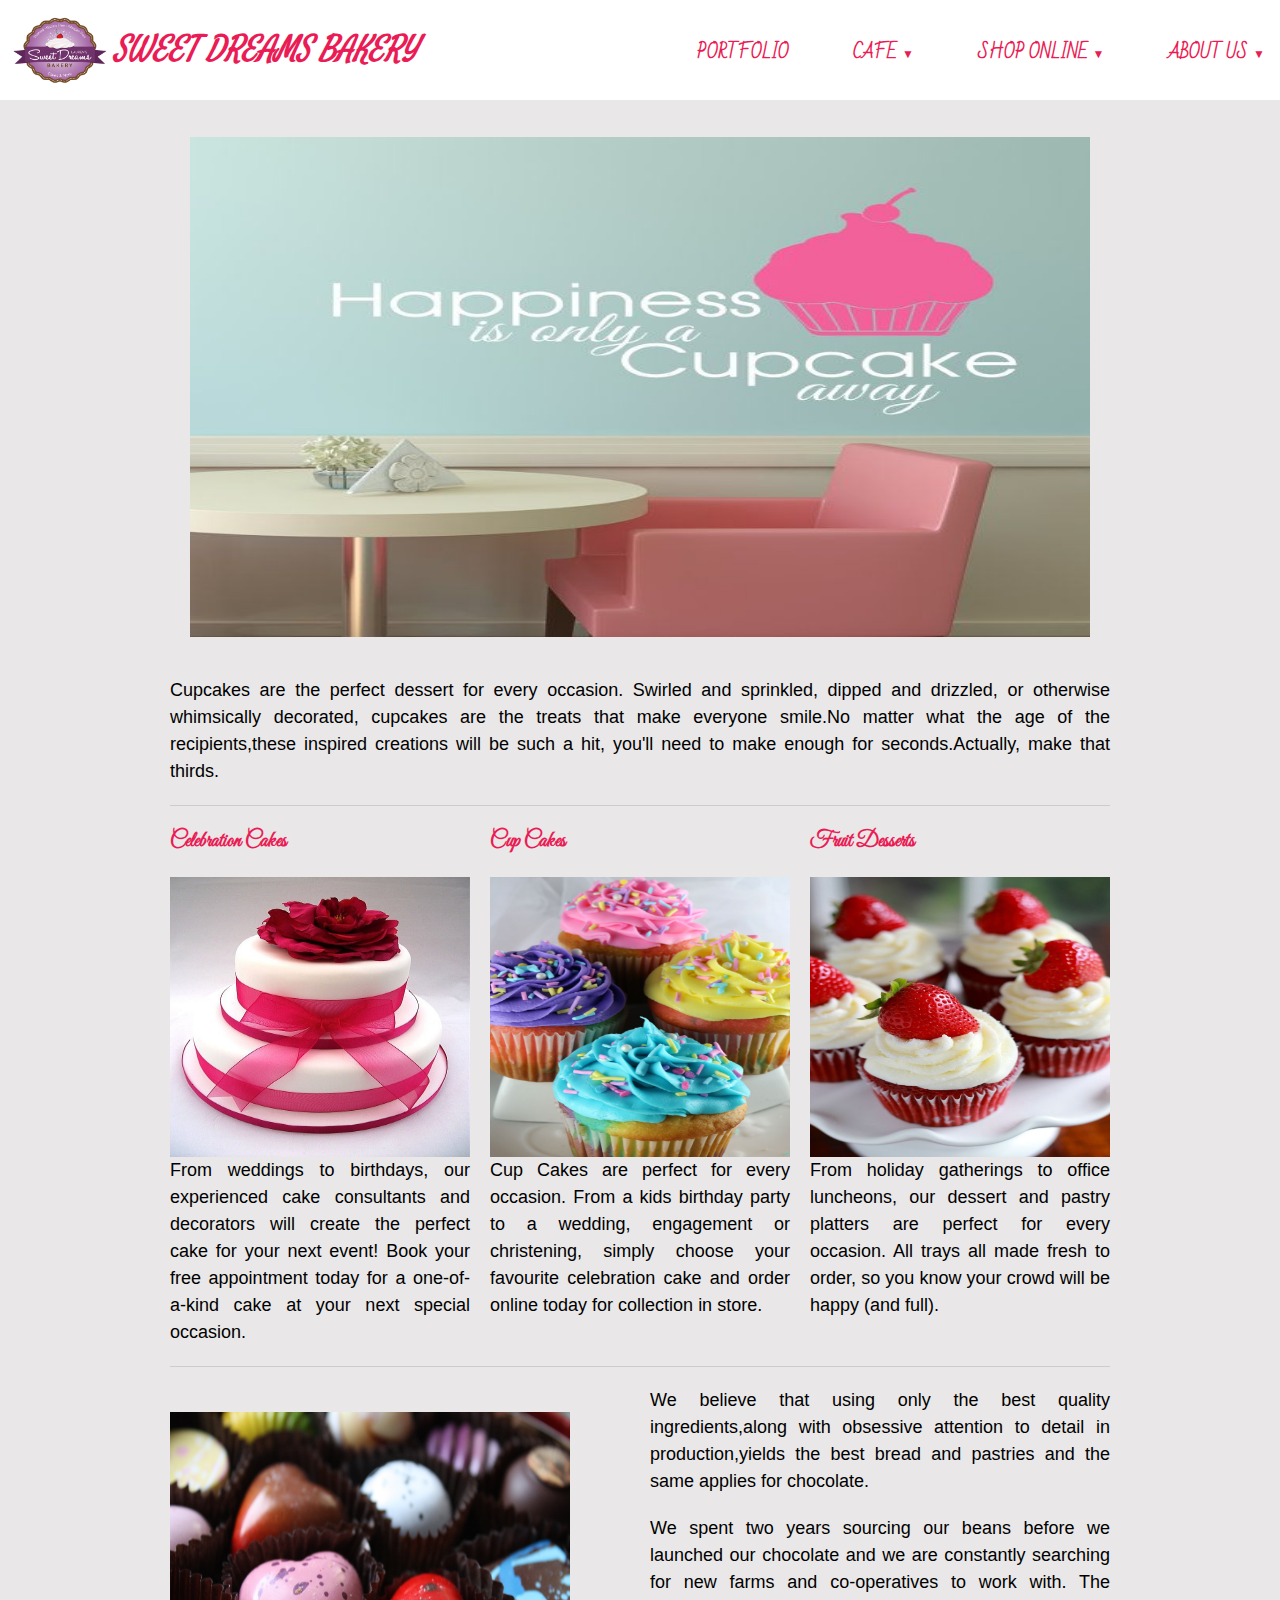
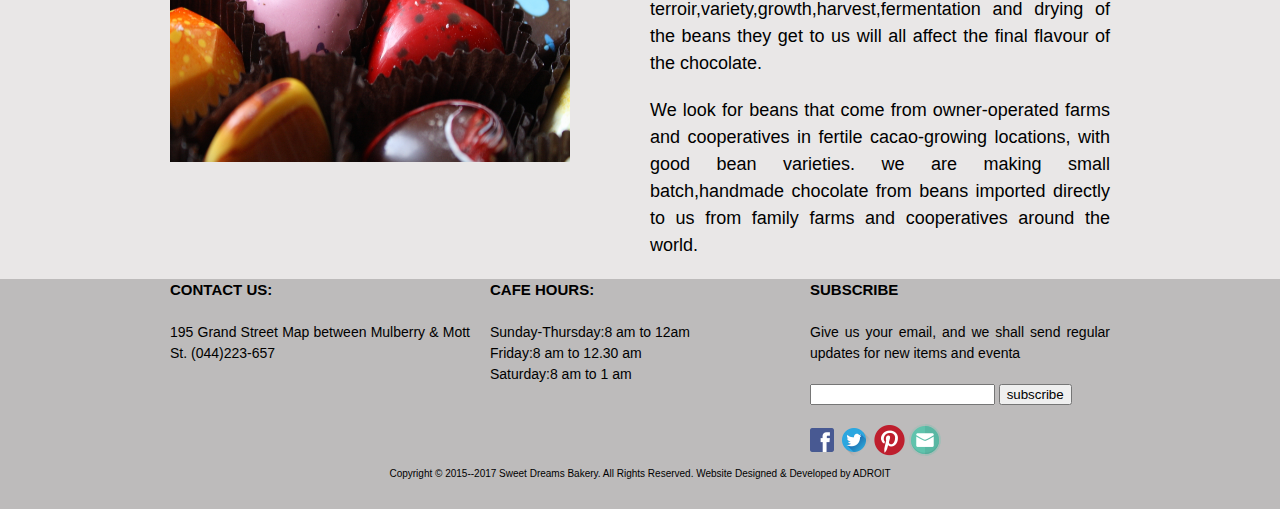
<file: index.html>
<html>
<head>
	<meta charset="UTF-8"/>
	<title>Web Development Assignment</title>
	<link href="css/reset.css" rel="stylesheet"/>
	<link href="css/960.css" rel="stylesheet" />
	<link href="css/text.css" rel="stylesheet"/>
	<link href="css/style1.css" rel="stylesheet"/>
	<link href="https://fonts.googleapis.com/css?family=Satisfy" rel="stylesheet">
	<link href="https://fonts.googleapis.com/css?family=Bad Script" rel="stylesheet">
	<link href="https://fonts.googleapis.com/css?family=Great Vibes" rel="stylesheet">
</head>
<body>
	<!--header begins-->
	<header class="header">
		<nav id="navigation">
			<nav id="mainlist">
				<!--logo-->
				<img class="image" alt="logo" src="images/logo.jpg"/>
				<span class="spn">Sweet Dreams Bakery</h1></span>
				<!--end of logo-->
				<!-- navigation bar begins-->
				<ul>
					<li id="submenu"><a href="assign2.html">portfolio</a>
					</li>
					
					<li id="submenu"><a href="cafe">cafe</a><span class="darrow">&#9660;</span>
						<ul >
							<li><a href="#">brunch menu</a></li>
							<li><a href="#">drink menu</a></li>
							<li><a href="#">desserts menu</a></li>
						</ul>
					</li>
					
					<li id="submenu"><a href="shop online">shop online</a><span class="darrow">&#9660;</span>
						<ul>
							<li><a href="#">baked goods</a></li>
							<li><a href="#">bakeware</a></li>
						</ul>
					</li>
					
					<li id="submenu"><a href="about us">about us</a><span class="darrow">&#9660;</span>
						<ul>
							<li><a href="#">about us</a></li>
							<li><a href="#">careers</a></li>
							<li><a href="#">faq</a></li>
						</ul>
					</li>
				</ul>
				<!-- end of navigation bar-->
			</nav>
		</nav>
	</header>
	<!--end of header-->
	<br>
	<!--middle part begins-->
	<div class="grid">
		<br><br><br><br><br>
		<div class="container_12">
			<!--Hero section begins-->
			<div class="grid_12">
				<img  class="image3" alt="banner" src="images/hero.jpg"/><br><br>
				<p>Cupcakes are the perfect dessert for every occasion. 
				   Swirled and sprinkled, dipped and drizzled, or otherwise whimsically decorated, 
				   cupcakes are the treats that make everyone smile.No matter what the age of the 
				   recipients,these inspired creations will be such a hit, you'll need to make 
				   enough for seconds.Actually, make that thirds.
				</p>
			</div>
			<!--end of hero section-->
			<div class="grid_12"><hr />
			</div>
			<!--Three column section begins-->
			<div class="grid_4">
				<h3>Celebration Cakes</h3>
				<img class="image2" alt="cake" src="images/celebrationcakes.jpg"/>
				<p> From weddings to birthdays, our experienced cake consultants 
					and decorators will create the perfect cake for your next event!
					Book your free appointment today for a one-of-a-kind cake at your next special occasion.
				</p>
			</div>
			<div class="grid_4">
				<h3>Cup Cakes</h3>
				<img class="image2" alt="cupcake" src="images/cupcakes.jpg"/>
				<p>Cup Cakes are perfect for every occasion.
				From a kids birthday party to a wedding, engagement or christening,
				simply choose your favourite celebration 
				cake and order online today for collection in store.
				</p>
			</div>
			<div class="grid_4">
				<h3>Fruit Desserts</h3>
				<img class="image2" alt="desserts" src="images/fruitdesserts.jpg"/>
				<p>From holiday gatherings to office luncheons, our dessert and 
				pastry platters are perfect for every occasion. All trays all made
				fresh to order, so you know your crowd will be happy (and full).
				</p>
			</div>
			<!--end of three column section-->
			<div class="grid_12"><hr />
			</div>
			<!--Two column section-->
			<div class="grid_6">
				<img  class="image4" alt="chocolates" src="images/chocolates.jpg"/>
			</div>
			<div class="grid_6">
				<p>We believe that using only the best quality ingredients,along with 
				   obsessive attention to detail in production,yields the best bread and pastries 
				   and the same applies for chocolate.
				</p>
				<p>We spent two years sourcing our beans before
				   we launched our chocolate and we are constantly searching for new farms and co-operatives 
				   to work with. The terroir,variety,growth,harvest,fermentation and drying of the beans 
				   they get to us will all affect the final flavour of the chocolate.
				</p>
				<p>We look for beans that come from owner-operated farms and cooperatives in fertile cacao-growing locations, 
				   with good bean varieties.  we are making small batch,handmade chocolate from beans imported 
				   directly to us from family farms and cooperatives around the world.
				</p>
			</div><!--end of two column section-->
		</div><!--end of container-->
	</div><!--end of middle part-->
	<!--footer begins-->
	<footer class="footer">
	<!--container begins-->
		<nav class="container_12">		
			<nav class="grid_4">
				<h6>CONTACT US:</h6>
				<p class="foofont">195 Grand Street Map
					 between Mulberry & Mott St.
					 (044)223-657
				</p>
			</nav>
			<nav class="grid_4">
				<h6>CAFE HOURS:</h6>
				<p class="foofont">Sunday-Thursday:8  am to 12am<br>
				     Friday:8 am to 12.30 am<br>
					 Saturday:8 am to 1 am
				</p>
			</nav>
			<nav class="grid_4"> <h6>SUBSCRIBE</h6>
				<p class="foofont">Give us your email, and we shall send regular 
					 updates for new items and eventa
				</p>
				<input type="text">
				<input type="button" value="subscribe"><br><br>
				<img alt="icon" src="images/facebook.png"/>
				<img alt="icon" src="images/twitter.png"/>
				<img alt="icon" src="images/pinterest.png"/>
				<img alt="icon" src="images/email.png"/>
			</nav>
			<nav class="grid_12">
				<p class="foop">Copyright © 2015--2017 Sweet Dreams Bakery.
								All Rights Reserved. Website Designed & Developed by ADROIT
				</p>
			</nav>
		</nav>
		<!--end of container-->
	</footer>
	<!--end of footer-->
</body>
</html>
</file>
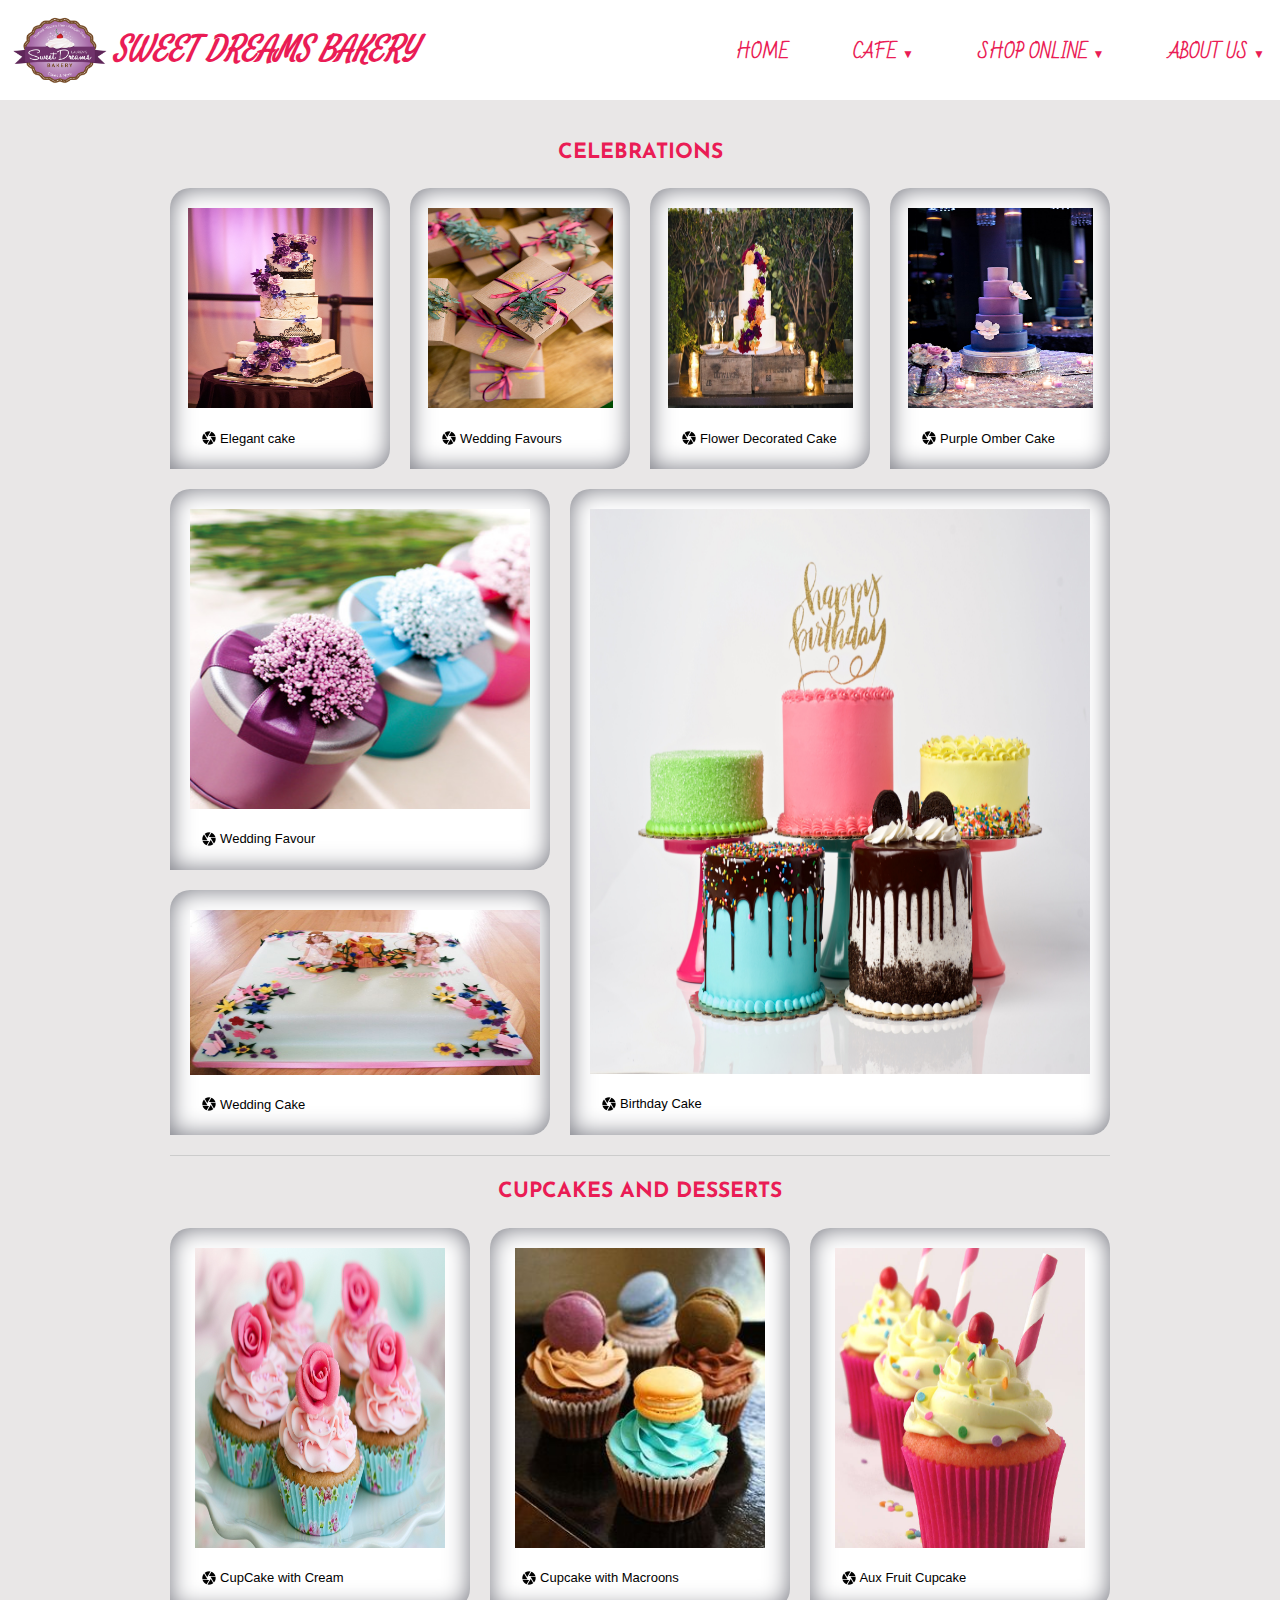
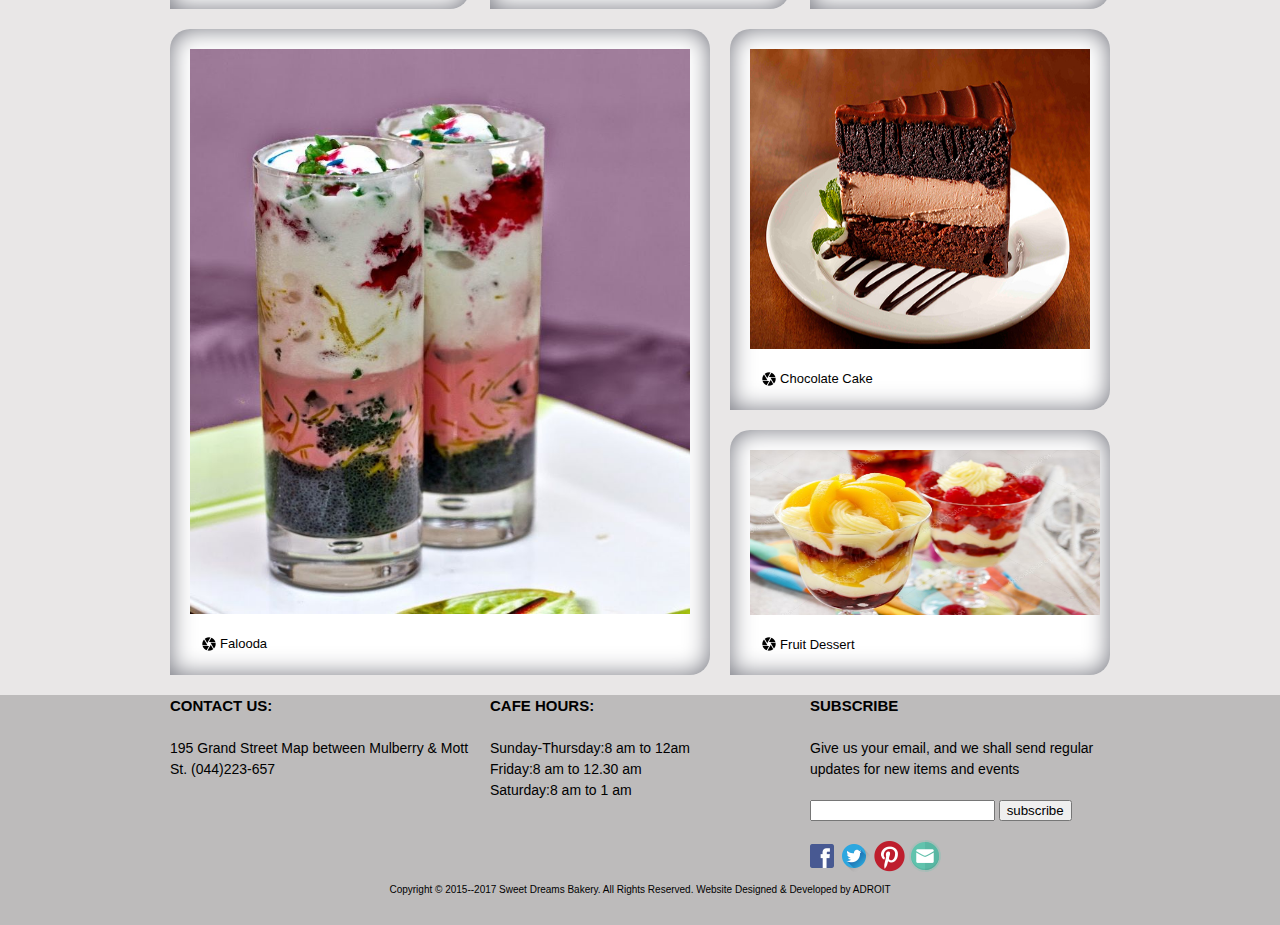
<file: assign2.html>
<html>
<head>
	<title>Web portfolio
	</title>
	<link href="css/reset.css" rel="stylesheet"/>
	<link href="css/960.css" rel="stylesheet" />
	<link href="css/text.css" rel="stylesheet"/>
	<link href="css/style2.css" rel="stylesheet" />
	<link href="https://fonts.googleapis.com/css?family=Bad Script" rel="stylesheet">
	<link href="https://fonts.googleapis.com/css?family=Satisfy" rel="stylesheet">
	<link href="https://fonts.googleapis.com/css?family=Josefin Sans" rel="stylesheet">
</head>
<body>
	<!--header begins-->
	<header class="header">
		<nav id="navigation">
			<nav id="mainlist">
				<!--logo-->
				<img class="image" alt="logo" src="images/logo.jpg"/>
				<span class="spn">Sweet Dreams Bakery</h1></span>
				<!--end of logo-->
				<!--navigation bar begins-->
				<ul>
					<li id="submenu"><a href="index.html">Home</a></li>
					<li id="submenu"><a href="cafe">cafe</a><span class="darrow">&#9660;</span>
						<ul >
							<li><a href="#">brunch menu</a></li>
							<li><a href="#">drink menu</a></li>
							<li><a href="#">desserts menu</a></li>
						</ul>
					</li>
					<li id="submenu"><a href="shop online">shop online</a><span class="darrow">&#9660;</span>
						<ul>
							<li><a href="#">baked goods</a></li>
							<li><a href="#">bakeware</a></li>
						</ul>
					</li>
					<li id="submenu"><a href="about us">about us</a><span class="darrow">&#9660;</span>
						<ul>
							<li><a href="#">about us</a></li>
							<li><a href="#">careers</a></li>
							<li><a href="#">faq</a></li>
						</ul>
					</li>
				</ul>
				<!--end of navigation bar-->
			</nav>
		</nav>
	</header><!--end of header-->
	<aside class="side">left aside
	</aside>
	<!--middle part begins-->
	<section class="middle">
		<br><br><br><br><br><br><br>
		<h3>celebrations</h3>
		<!--container begins-->
		<nav class="container_12">
		<!--starting of four column-->
			<nav class="grid_3">
				<ul class="list">
					<li>
						<img  class="image1" alt="elegantcake" src="images/elegantcake.jpg"/>						
					</li>		
					<li class="subheading" >
						<p><span><img class="icon" alt="cameraicon" src="images/cameraicon.png"/></span>
							Elegant cake</p>
					</li>			
				</ul>
			</nav>
			<nav class="grid_3">
				<ul class="list">
					<li>
						<img  class="image1" alt="weddingfavour" src="images/weddingfavour.jpg"/>								
					</li>			
					<li class="subheading">
						<p><span><img class="icon" alt="cameraicon" src="images/cameraicon.png"/></span>
							Wedding Favours</p>
					</li>			
				</ul>
			</nav>
			<nav class="grid_3">
				<ul class="list">
					<li>
						<img  class="image1" alt="flowercake" src="images/flowerdecoratedcake.jpg"/>								
					</li>			
					<li class="subheading">
						<p><span><img class="icon" alt="cameraicon" src="images/cameraicon.png"/></span>
							Flower Decorated Cake</p>
					</li>			
				</ul>
			</nav>
			<nav class="grid_3">
				<ul class="list">
					<li>
						<img  class="image1" alt="ombercake" src="images/purpleombercake.jpg"/>									
					</li>		
					<li class="subheading">
						<p><span><img class="icon" alt="cameraicon" src="images/cameraicon.png"/></span>
							Purple Omber Cake</p>
					</li>			
				</ul>
			</nav>
			<!--end of four column-->
			<!--two column begins-->
			<nav class="grid_5">
				<ul class="list">
					<li>
						<img  class="image2" alt="favour" src="images/weddingfavour2.jpg"/>								
					</li>
					<li class="subheading">
						<p><span><img class="icon" alt="cameraicon" src="images/cameraicon.png"/></span>
							Wedding Favour</p>
					</li>			
				</ul>
				<ul class="list">
					<li>
						<img  class="image4" alt="whitecake" src="images/whitecake.jpg"/>								
					</li>		
					<li class="subheading">
						<p><span><img class="icon" alt="cameraicon" src="images/cameraicon.png"/></span>
							Wedding Cake</p>
					</li>			
				</ul>
			</nav>
			<nav class="grid_7 size">
				<ul class="list ">
					<li>
						<img  class="image3 fig" alt="bdaycake" src="images/birthday.jpg"/>								
					</li>	
					<li class="subheading">
						<p><span><img class="icon" alt="cameraicon" src="images/cameraicon.png"/></span>
							Birthday Cake</p>
					</li>			
				</ul>
			</nav>
			<!--end of two column-->
			<div class="grid_12"><hr /></div>
		</nav>
		<!-- end of container-->
		<!--starting of container-->
		<nav class="container_12">
			<h3 >cupcakes and desserts</h3>
			<!--three column section-->
			<nav class="grid_4">
				<ul class="list">		
					<li>
						<img  class="image5" alt="cupcake" src="images/cupcake.jpg"/>								
					</li>		
					<li class="subheading">
						<p><span><img class="icon" alt="cameraicon"src="images/cameraicon.png"/></span>
							CupCake with Cream</p>
					</li>			
				</ul>
			</nav>
			<nav class="grid_4">
				<ul class="list">
					<li>
						<img  class="image5" alt="macroon" src="images/macron.jpg"/>								
					</li>			
					<li class="subheading">
						<p><span><img class="icon" alt="cameraicon" src="images/cameraicon.png"/></span>
							Cupcake with Macroons</p>
					</li>			
				</ul>
			</nav>
			<nav class="grid_4">
				<ul class="list">
					<li>
						<img  class="image5" alt="cupcake" src="images/redcupcake.jpg"/>								
					</li>		
					<li class="subheading">
						<p><span><img class="icon" alt="cameraicon" src="images/cameraicon.png"/></span>
							Aux Fruit Cupcake</p>
					</li>				
				</ul>
			</nav>
			<nav class="grid_7">
				<ul class="list">
					<li>
						<img  class="image3" alt="faloda" src="images/falooda.jpg"/>								
					</li>		
					<li class="subheading">
						<p><span><img class="icon" alt="cameraicon" src="images/cameraicon.png"/></span>
							Falooda</p>
					</li>			
				</ul>
			</nav>
			<nav class="grid_5">
				<ul class="list">
					<li>
						<img  class="image2" alt="chocolate" src="images/chocolate.jpg"/>								
					</li>	
					<li class="subheading">
						<p><span><img class="icon" alt="cameraicon"src="images/cameraicon.png"/></span>
							Chocolate Cake</p>
					</li>			
				</ul>
				<ul class="list">
					<li>
						<img  class="image4" alt="fruits" src="images/fruits.jpg"/>								
					</li>		
					<li class="subheading">
						<p><span><img class="icon" alt="cameraicon" src="images/cameraicon.png"/></span>
							Fruit Dessert</p>
					</li>			
				</ul>
			</nav>
			<!--end of three column-->
		</nav>
		<!-- end of container-->
	</section>
	<!-- end of middle part-->
	<aside class="side">
	</aside>
	<!--footer begins-->
	<footer class="footer">
		<!--container starts-->
		<nav class="container_12">
			<nav class="grid_4">
				<h6>CONTACT US:</h6>
				<p class="foofont">195 Grand Street Map
							 between Mulberry & Mott St.
						     (044)223-657
				</p>
			</nav>
			<nav class="grid_4">
				<h6>CAFE HOURS:</h6>
				<p class="foofont">Sunday-Thursday:8  am to 12am<br>
						     Friday:8 am to 12.30 am<br>
							 Saturday:8 am to 1 am
				</p>
			</nav>
			<nav class="grid_4"> <h6>SUBSCRIBE</h6>
				<p class="foofont">Give us your email, and we shall send regular 
							 updates for new items and events
				</p>
				<input type="text">
				<input type="button" value="subscribe"><br><br>
				<img alt="icon" src="images/facebook.png"/>
				<img alt="icon" src="images/twitter.png"/>
				<img alt="icon" src="images/pinterest.png"/>
				<img alt="icon" src="images/email.png"/>
			</nav>
			<nav class="grid_12">
				<p class="foop">Copyright © 2015--2017 Sweet Dreams Bakery.
								All Rights Reserved. Website Designed & Developed by ADROIT
				</p>
			</nav>
		</nav>
		<!--container ends-->
	</footer>
	<!--end of footer-->
</body>
</html>
</file>
<file: css/960.css>
/*
  960 Grid System ~ Core CSS.
  Learn more ~ http://960.gs/

  Licensed under GPL and MIT.
*/

/*
  Forces backgrounds to span full width,
  even if there is horizontal scrolling.
  Increase this if your layout is wider.

  Note: IE6 works fine without this fix.
*/

body {
  min-width: 960px;
}

/* `Container
----------------------------------------------------------------------------------------------------*/

.container_12,
.container_16 {
  margin-left: auto;
  margin-right: auto;
  width: 960px;
}

/* `Grid >> Global
----------------------------------------------------------------------------------------------------*/

.grid_1,
.grid_2,
.grid_3,
.grid_4,
.grid_5,
.grid_6,
.grid_7,
.grid_8,
.grid_9,
.grid_10,
.grid_11,
.grid_12,
.grid_13,
.grid_14,
.grid_15,
.grid_16 {
  display: inline;
  float: left;
  margin-left: 10px;
  margin-right: 10px;
}

.push_1, .pull_1,
.push_2, .pull_2,
.push_3, .pull_3,
.push_4, .pull_4,
.push_5, .pull_5,
.push_6, .pull_6,
.push_7, .pull_7,
.push_8, .pull_8,
.push_9, .pull_9,
.push_10, .pull_10,
.push_11, .pull_11,
.push_12, .pull_12,
.push_13, .pull_13,
.push_14, .pull_14,
.push_15, .pull_15 {
  position: relative;
}

.container_12 .grid_3,
.container_16 .grid_4 {
  width: 220px;
}

.container_12 .grid_6,
.container_16 .grid_8 {
  width: 460px;
}

.container_12 .grid_9,
.container_16 .grid_12 {
  width: 700px;
}

.container_12 .grid_12,
.container_16 .grid_16 {
  width: 940px;
}

/* `Grid >> Children (Alpha ~ First, Omega ~ Last)
----------------------------------------------------------------------------------------------------*/

.alpha {
  margin-left: 0;
}

.omega {
  margin-right: 0;
}

/* `Grid >> 12 Columns
----------------------------------------------------------------------------------------------------*/

.container_12 .grid_1 {
  width: 60px;
}

.container_12 .grid_2 {
  width: 140px;
}

.container_12 .grid_4 {
  width: 300px;
}

.container_12 .grid_5 {
  width: 380px;
}

.container_12 .grid_7 {
  width: 540px;
}

.container_12 .grid_8 {
  width: 620px;
}

.container_12 .grid_10 {
  width: 780px;
}

.container_12 .grid_11 {
  width: 860px;
}

/* `Grid >> 16 Columns
----------------------------------------------------------------------------------------------------*/

.container_16 .grid_1 {
  width: 40px;
}

.container_16 .grid_2 {
  width: 100px;
}

.container_16 .grid_3 {
  width: 160px;
}

.container_16 .grid_5 {
  width: 280px;
}

.container_16 .grid_6 {
  width: 340px;
}

.container_16 .grid_7 {
  width: 400px;
}

.container_16 .grid_9 {
  width: 520px;
}

.container_16 .grid_10 {
  width: 580px;
}

.container_16 .grid_11 {
  width: 640px;
}

.container_16 .grid_13 {
  width: 760px;
}

.container_16 .grid_14 {
  width: 820px;
}

.container_16 .grid_15 {
  width: 880px;
}

/* `Prefix Extra Space >> Global
----------------------------------------------------------------------------------------------------*/

.container_12 .prefix_3,
.container_16 .prefix_4 {
  padding-left: 240px;
}

.container_12 .prefix_6,
.container_16 .prefix_8 {
  padding-left: 480px;
}

.container_12 .prefix_9,
.container_16 .prefix_12 {
  padding-left: 720px;
}

/* `Prefix Extra Space >> 12 Columns
----------------------------------------------------------------------------------------------------*/

.container_12 .prefix_1 {
  padding-left: 80px;
}

.container_12 .prefix_2 {
  padding-left: 160px;
}

.container_12 .prefix_4 {
  padding-left: 320px;
}

.container_12 .prefix_5 {
  padding-left: 400px;
}

.container_12 .prefix_7 {
  padding-left: 560px;
}

.container_12 .prefix_8 {
  padding-left: 640px;
}

.container_12 .prefix_10 {
  padding-left: 800px;
}

.container_12 .prefix_11 {
  padding-left: 880px;
}

/* `Prefix Extra Space >> 16 Columns
----------------------------------------------------------------------------------------------------*/

.container_16 .prefix_1 {
  padding-left: 60px;
}

.container_16 .prefix_2 {
  padding-left: 120px;
}

.container_16 .prefix_3 {
  padding-left: 180px;
}

.container_16 .prefix_5 {
  padding-left: 300px;
}

.container_16 .prefix_6 {
  padding-left: 360px;
}

.container_16 .prefix_7 {
  padding-left: 420px;
}

.container_16 .prefix_9 {
  padding-left: 540px;
}

.container_16 .prefix_10 {
  padding-left: 600px;
}

.container_16 .prefix_11 {
  padding-left: 660px;
}

.container_16 .prefix_13 {
  padding-left: 780px;
}

.container_16 .prefix_14 {
  padding-left: 840px;
}

.container_16 .prefix_15 {
  padding-left: 900px;
}

/* `Suffix Extra Space >> Global
----------------------------------------------------------------------------------------------------*/

.container_12 .suffix_3,
.container_16 .suffix_4 {
  padding-right: 240px;
}

.container_12 .suffix_6,
.container_16 .suffix_8 {
  padding-right: 480px;
}

.container_12 .suffix_9,
.container_16 .suffix_12 {
  padding-right: 720px;
}

/* `Suffix Extra Space >> 12 Columns
----------------------------------------------------------------------------------------------------*/

.container_12 .suffix_1 {
  padding-right: 80px;
}

.container_12 .suffix_2 {
  padding-right: 160px;
}

.container_12 .suffix_4 {
  padding-right: 320px;
}

.container_12 .suffix_5 {
  padding-right: 400px;
}

.container_12 .suffix_7 {
  padding-right: 560px;
}

.container_12 .suffix_8 {
  padding-right: 640px;
}

.container_12 .suffix_10 {
  padding-right: 800px;
}

.container_12 .suffix_11 {
  padding-right: 880px;
}

/* `Suffix Extra Space >> 16 Columns
----------------------------------------------------------------------------------------------------*/

.container_16 .suffix_1 {
  padding-right: 60px;
}

.container_16 .suffix_2 {
  padding-right: 120px;
}

.container_16 .suffix_3 {
  padding-right: 180px;
}

.container_16 .suffix_5 {
  padding-right: 300px;
}

.container_16 .suffix_6 {
  padding-right: 360px;
}

.container_16 .suffix_7 {
  padding-right: 420px;
}

.container_16 .suffix_9 {
  padding-right: 540px;
}

.container_16 .suffix_10 {
  padding-right: 600px;
}

.container_16 .suffix_11 {
  padding-right: 660px;
}

.container_16 .suffix_13 {
  padding-right: 780px;
}

.container_16 .suffix_14 {
  padding-right: 840px;
}

.container_16 .suffix_15 {
  padding-right: 900px;
}

/* `Push Space >> Global
----------------------------------------------------------------------------------------------------*/

.container_12 .push_3,
.container_16 .push_4 {
  left: 240px;
}

.container_12 .push_6,
.container_16 .push_8 {
  left: 480px;
}

.container_12 .push_9,
.container_16 .push_12 {
  left: 720px;
}

/* `Push Space >> 12 Columns
----------------------------------------------------------------------------------------------------*/

.container_12 .push_1 {
  left: 80px;
}

.container_12 .push_2 {
  left: 160px;
}

.container_12 .push_4 {
  left: 320px;
}

.container_12 .push_5 {
  left: 400px;
}

.container_12 .push_7 {
  left: 560px;
}

.container_12 .push_8 {
  left: 640px;
}

.container_12 .push_10 {
  left: 800px;
}

.container_12 .push_11 {
  left: 880px;
}

/* `Push Space >> 16 Columns
----------------------------------------------------------------------------------------------------*/

.container_16 .push_1 {
  left: 60px;
}

.container_16 .push_2 {
  left: 120px;
}

.container_16 .push_3 {
  left: 180px;
}

.container_16 .push_5 {
  left: 300px;
}

.container_16 .push_6 {
  left: 360px;
}

.container_16 .push_7 {
  left: 420px;
}

.container_16 .push_9 {
  left: 540px;
}

.container_16 .push_10 {
  left: 600px;
}

.container_16 .push_11 {
  left: 660px;
}

.container_16 .push_13 {
  left: 780px;
}

.container_16 .push_14 {
  left: 840px;
}

.container_16 .push_15 {
  left: 900px;
}

/* `Pull Space >> Global
----------------------------------------------------------------------------------------------------*/

.container_12 .pull_3,
.container_16 .pull_4 {
  left: -240px;
}

.container_12 .pull_6,
.container_16 .pull_8 {
  left: -480px;
}

.container_12 .pull_9,
.container_16 .pull_12 {
  left: -720px;
}

/* `Pull Space >> 12 Columns
----------------------------------------------------------------------------------------------------*/

.container_12 .pull_1 {
  left: -80px;
}

.container_12 .pull_2 {
  left: -160px;
}

.container_12 .pull_4 {
  left: -320px;
}

.container_12 .pull_5 {
  left: -400px;
}

.container_12 .pull_7 {
  left: -560px;
}

.container_12 .pull_8 {
  left: -640px;
}

.container_12 .pull_10 {
  left: -800px;
}

.container_12 .pull_11 {
  left: -880px;
}

/* `Pull Space >> 16 Columns
----------------------------------------------------------------------------------------------------*/

.container_16 .pull_1 {
  left: -60px;
}

.container_16 .pull_2 {
  left: -120px;
}

.container_16 .pull_3 {
  left: -180px;
}

.container_16 .pull_5 {
  left: -300px;
}

.container_16 .pull_6 {
  left: -360px;
}

.container_16 .pull_7 {
  left: -420px;
}

.container_16 .pull_9 {
  left: -540px;
}

.container_16 .pull_10 {
  left: -600px;
}

.container_16 .pull_11 {
  left: -660px;
}

.container_16 .pull_13 {
  left: -780px;
}

.container_16 .pull_14 {
  left: -840px;
}

.container_16 .pull_15 {
  left: -900px;
}

/* `Clear Floated Elements
----------------------------------------------------------------------------------------------------*/

/* http://sonspring.com/journal/clearing-floats */

.clear {
  clear: both;
  display: block;
  overflow: hidden;
  visibility: hidden;
  width: 0;
  height: 0;
}

/* http://www.yuiblog.com/blog/2010/09/27/clearfix-reloaded-overflowhidden-demystified */

.clearfix:before,
.clearfix:after,
.container_12:before,
.container_12:after,
.container_16:before,
.container_16:after {
  content: '.';
  display: block;
  overflow: hidden;
  visibility: hidden;
  font-size: 0;
  line-height: 0;
  width: 0;
  height: 0;
}

.clearfix:after,
.container_12:after,
.container_16:after {
  clear: both;
}

/*
  The following zoom:1 rule is specifically for IE6 + IE7.
  Move to separate stylesheet if invalid CSS is a problem.
*/

.clearfix,
.container_12,
.container_16 {
  zoom: 1;
}
</file>
<file: css/text.css>
/*
  960 Grid System ~ Text CSS.
  Learn more ~ http://960.gs/

  Licensed under GPL and MIT.
*/

/* `Basic HTML
----------------------------------------------------------------------------------------------------*/

body {
  font: 13px/1.5 "Helvetica Neue", Arial, "Liberation Sans", FreeSans, sans-serif;
}

pre,
code {
  font-family: "DejaVu Sans Mono", Menlo, Consolas, monospace;
}

hr {
  border: 0 solid #ccc;
  border-top-width: 1px;
  clear: both;
  height: 0;
}

/* `Headings
----------------------------------------------------------------------------------------------------*/

h1 {
  font-size: 25px;
}

h2 {
  font-size: 23px;
}

h3 {
  font-size: 21px;
}

h4 {
  font-size: 19px;
}

h5 {
  font-size: 17px;
}

h6 {
  font-size: 15px;
}

/* `Spacing
----------------------------------------------------------------------------------------------------*/

ol {
  list-style: decimal;
}

ul {
  list-style: disc;
}

li {
  margin-left: 30px;
}

p,
dl,
hr,
h1,
h2,
h3,
h4,
h5,
h6,
ol,
ul,
pre,
table,
address,
fieldset,
figure {
  margin-bottom: 20px;
}
</file>
<file: css/style1.css>
/*header*/
.header
{
	height:100px;
	position:fixed;
	background:white;
	width:100%;
}
/*logo and title*/
/*logo*/
.image
{
	height:80px;
	margin-left:5px;
	margin-top:-5px;
	padding:5px;
	float:left;
}
/*title and style of navigaton menus*/
.spn
{
	margin-top:17px;
	color:#EA1C55;
	font-size:30;
	font-style:italic;
	font-weight:bold;
	font-family:Satisfy;
	text-transform:uppercase;	
	float:left;
}
/*navigation bar*/
/*navigation menu arrow*/
.darrow
{
	font-size:9pt;
	margin-left:5px;
	color:#EA1C55
}
/*navigation menus*/
/*unordered list alignment*/
#navigation ul
{
	list-style-type:none;
	position:relative;
	margin-top:10px;
}
/*list alignment space*/
#navigation li
{
	padding:15px;
}
#navigation ul li 
{
	
	display:inline-block;	
}
/*style for menus when hovered*/
#navigation li:hover a
{
	font-size:18px;
}
/*to display submenu when hovered*/
#navigation ul li:hover ul
{
	background-color:#BFB8B7;
	display:block;
	margin-top:10px;
	margin-left:-60px;
}
/*hiding submenus*/
#navigation ul ul
{
	display:none;
	position:absolute;
}
/*alignment for the list*/
#mainlist ul li 
{
	margin-top:15px;
}
#mainlist
{
	text-align:right;
}
/*style for the anchor tag*/
#mainlist a
{
	text-decoration :none;
	color:#EA1C55;
	font-size:17px;
	font-family:Bad Script;
	font-weight:bold;
	text-transform:uppercase;
}
#submenu li:hover a
{
	font-size:20px;
}
#submenu ul li
{
	display:block;
	padding:5px;
}
/*end of header part*/
/*middle part color*/
.grid
{
	background-color:#E9E7E7;
}
/*hero section*/
.image3
{
    left: 50%;
   	height:500px;
	width:900px;
	padding:20px;
}
/*images of three column part*/
.image2
{
	height:280px;
	width:300px
}
/*headings for images in three columns*/
h3
{
	font-family:Great Vibes;
	font-weight:bold;
	color:#EA1C55;;
}
/*style for paragraph tag*/
p
{
	text-align:justify;
	font-size:18;	
}
/*two column image*/
.image4
{
	margin-top:25px;
	height:350px;
	width:400px;
}
/*footer section*/
.footer
{
	background-color:#BDBBBB;
	width:100%;
	height:230px;
}
/*footer font styles*/
.foofont
{
	font-size:14px;
}
/*style for copyright line*/
.foop
{
	text-align:center;
	font-size:10;
	padding-top:10px;
}
</file>
<file: css/style2.css>
/*header*/
.header
{
	height:100px;
	position:fixed;
	background:white;
	width:100%;
}
/*logo and title*/
/*logo*/
.image
{
	height:80px;
	margin-left:5px;
	margin-top:-5px;
	padding:5px;
	float:left;
}
/*title and style of navigaton menus*/
.spn
{
	margin-top:17px;
	color:#EA1C55;
	font-size:30;
	font-style:italic;
	font-weight:bold;
	font-family:Satisfy;
	text-transform:uppercase;	
	float:left;
}
/*navigation bar*/
/*navigation menu arrow*/
.darrow
{
	font-size:9pt;
	margin-left:5px;
	color:#EA1C55
}
/*navigation menus*/
/*unordered list alignment*/
#navigation ul
{
	list-style-type:none;
	position:relative;
	margin-top:10px;
}
/*list alignment space*/
#navigation li
{
	padding:15px;
}
#navigation ul li 
{
	
	display:inline-block;	
}
/*style for menus when hovered*/
#navigation li:hover a
{
	font-size:18px;
}
/*to display submenu when hovered*/
#navigation ul li:hover ul
{
	background-color:#BFB8B7;
	display:block;
	margin-top:10px;
	margin-left:-60px;
}
/*hiding submenus*/
#navigation ul ul
{
	display:none;
	position:absolute;
}
/*alignment for the list*/
#mainlist ul li 
{
	margin-top:15px;
}
#mainlist
{
	text-align:right;
}
/*style for the anchor tag*/
#mainlist a
{
	text-decoration :none;
	color:#EA1C55;
	font-size:17px;
	font-family:Bad Script;
	font-weight:bold;
	text-transform:uppercase;
}
#submenu li:hover a
{
	font-size:20px;
}
#submenu ul li
{
	display:block;
	padding:5px;
}
/*end of header part*/
body
{
	background-color:#E9E7E7;
}
/*style for sides*/
.side
{
	background-color:#E9E7E7;
	width:10%;
	float:left;
	display:inline-block;
}
/*style for middle part*/
.middle
{
	background-color:#E9E7E7;
	width:80%;
	float:left;
}
/*list style for images*/
.list
{
	
	list-style-type:none;
	background:white;
	border-bottom-right-radius:20px;
	border-top-right-radius:20px;
	border-top-left-radius:20px;
	-webkit-box-shadow: inset 0 0 25px #73747d;
}
/*size of image in  four columns*/ 
.image1
{
	padding:20px;
	height:200px;
	width:185px;
	margin-left:-32px;	
}
/*name for the images*/
.subheading
{
	padding:0.5px;
}
.icon
{
	margin-bottom:2.5px;
}
/*size for the images in two columns*/
.image2
{
	padding:20px;
	height:300px;
	width:340px;
	margin-left:-30px;
	margin-right:15px;
}
.image3
{
	padding:20px;
	height:565px;
	width:500px;
	margin-left:-30px;
	margin-right:15px;
}
.image4
{
	padding:20px;
	height:165px;
	width:350px;
	margin-left:-30px;
	margin-right:15px;
}
/*size for the image in three column*/
.image5
{
	padding:20px;
	height:300px;
	width:250px;
	margin-left:-25px;
	margin-right:20px;
}
/*hover style for images*/
.list:hover{
	opacity:.5;
	transition:0.5s;
	cursor:pointer;
}
/*headings of images*/
h3
{
	font-family:Josefin Sans;
	font-weight:bold;
	color:#EA1C55;
	text-transform:uppercase;
	text-align:center;
}
/*footer section*/
.footer
{
	background-color:#BDBBBB;
	width:100%;
	height:230px;
	clear:both;
}
/*footer font styles*/
.foofont
{
	font-size:14px;
}
/*style for copyright line*/
.foop
{
	text-align:center;
	font-size:10;
	padding-top:10px;
}
</file>
